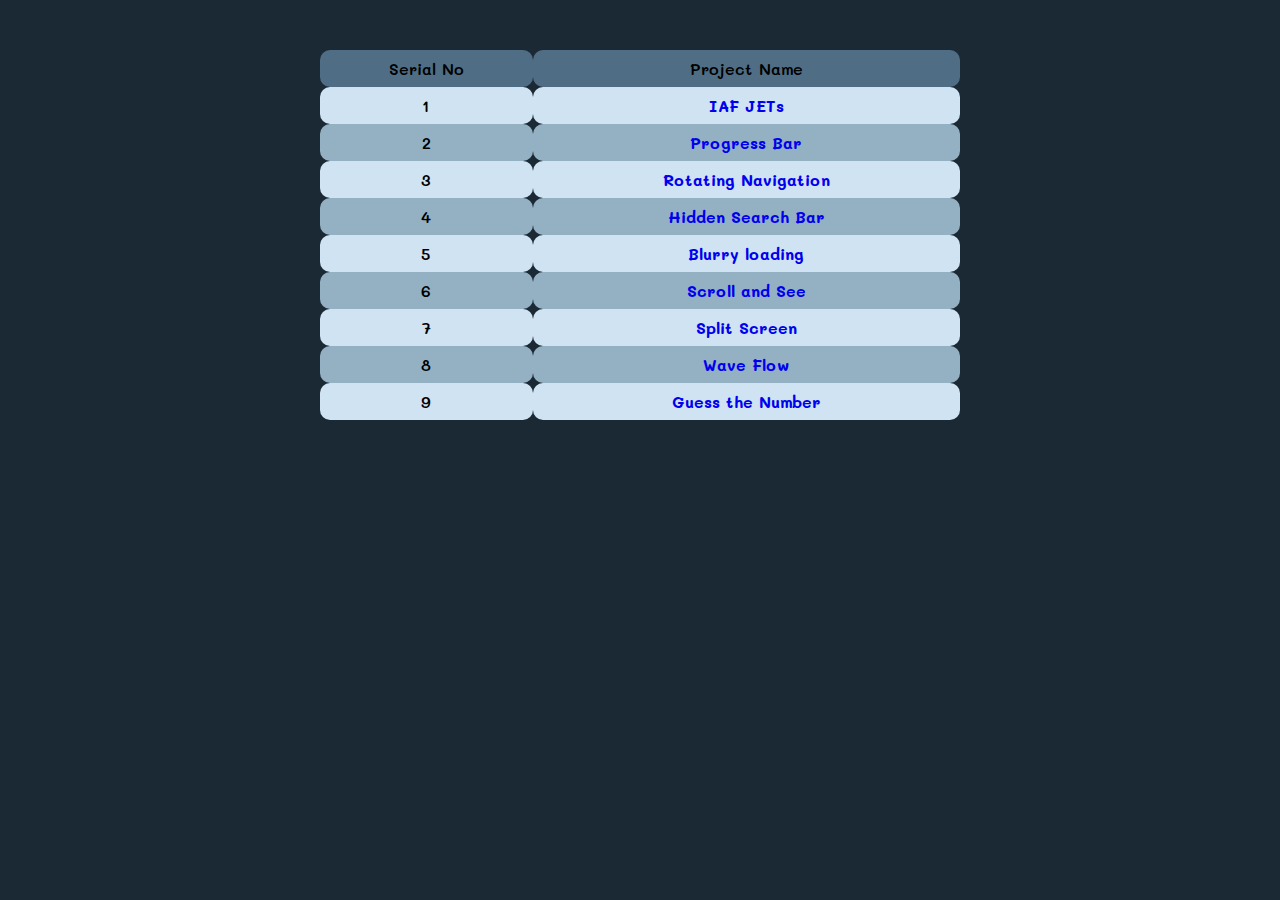
<file: index.html>
<!DOCTYPE html>
<html lang="en">
	<head>
		<meta charset="UTF-8" />
		<meta name="viewport" content="width=device-width, initial-scale=1.0" />
		<title>Projects</title>
		<link rel="stylesheet" href="style.css" />
	</head>
	<body>
		<table>
			<tr class="top">
				<th>Serial No</th>
				<th>Project Name</th>
			</tr>
			<tr class="odd">
				<td>1</td>
				<td><a href="Project_01/index.html">IAF JETs</a></td>
			</tr>
			<tr class="even">
				<td>2</td>
				<td><a href="Project_02/index.html">Progress Bar</a></td>
			</tr>
			<tr class="odd">
				<td>3</td>
				<td><a href="Project_03/index.html">Rotating Navigation</a></td>
			</tr>
			<tr class="even">
				<td>4</td>
				<td><a href="Project_04/index.html">Hidden Search Bar</a></td>
			</tr>
			<tr class="odd">
				<td>5</td>
				<td><a href="Project_05/index.html">Blurry loading</a></td>
			</tr>
			<tr class="even">
				<td>6</td>
				<td><a href="Project_06/index.html">Scroll and See</a></td>
			</tr>
			<tr class="odd">
				<td>7</td>
				<td><a href="Project_07/index.html">Split Screen </a></td>
			</tr>
			<tr class="even">
				<td>8</td>
				<td><a href="Project_08/index.html">Wave Flow</a></td>
			</tr>
			<tr class="odd">
				<td>9</td>
				<td><a href="Project_09/index.html">Guess the Number</a></td>
			</tr>
		</table>
	</body>
</html>
</file>
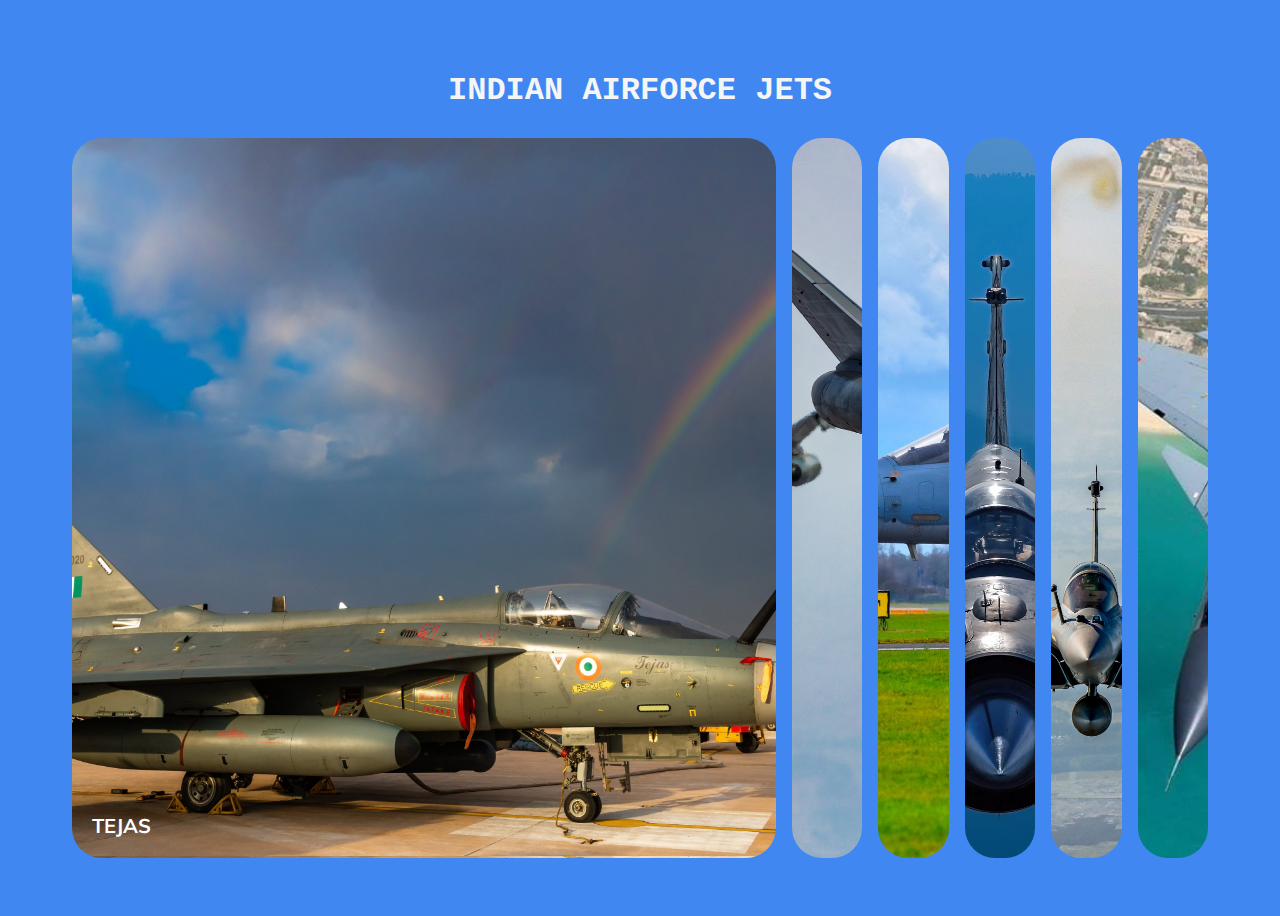
<file: Project_01/index.html>
<!DOCTYPE html>
<html lang="en">
<head>
    <meta charset="UTF-8">
    <meta name="viewport" content="width=device-width, initial-scale=1.0">
    <!-- <link rel="stylesheet" href="https://cdnjs.cloudflare.com/ajax/libs/font-awesome/4.7.0/css/font-awesome.min.css"> -->
    <link rel="stylesheet" href="style.css">
    <title>IAF JETS</title>
</head>

<body>
    <div class="outer-container">
        <h1>INDIAN AIRFORCE JETS</h1>
        <div class="container">
            <div class="panel active" style="background-image: url(resources/Tejas.jpg)">
                <h3>TEJAS</h3>
            </div>
            <div class="panel" style="background-image: url(resources/Brothers.jpg)">
                <h3>BROTHERS</h3>
            </div>
            <div class="panel" style="background-image: url(resources/Mirage.jpg)">
                <h3>Balakote Blaster</h3>
            </div>
            <div class="panel" style="background-image: url(resources/Mig21.jpg)">
                <h3>GRAND-PA</h3>
            </div>
            <div class="panel" style="background-image: url(resources/Rafale.jpg)">
                <h3>RAFALE</h3>
            </div>
            <div class="panel" style="background-image: url(resources/Sukhoi.jpg)">
                <h3>SUKHOI</h3>
            </div>
        </div>

    </div>




<script src="index.js"></script>
</body>
</html>
</file>
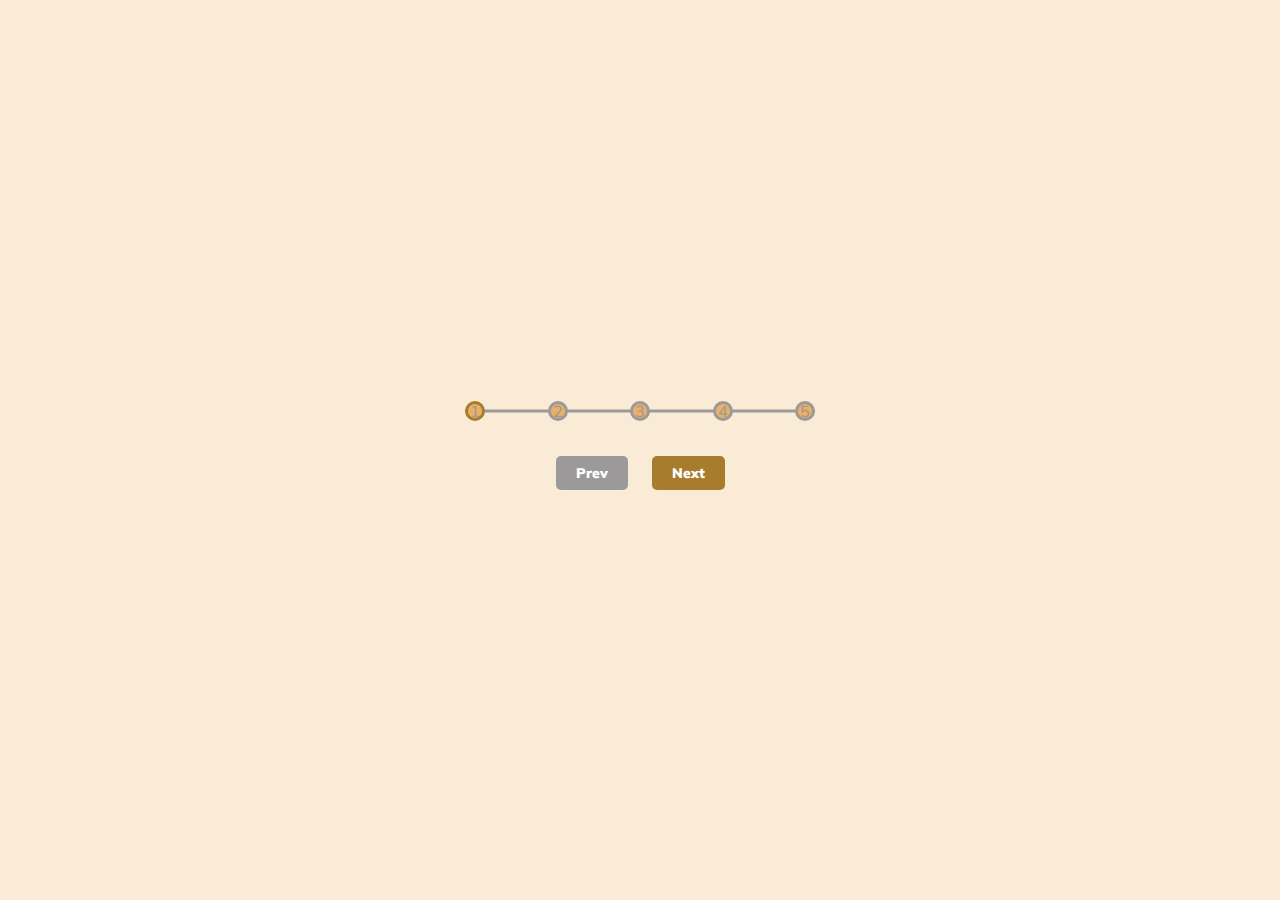
<file: Project_02/index.html>
<!DOCTYPE html>
<html lang="en">
<head>
    <meta charset="UTF-8">
    <meta name="viewport" content="width=device-width, initial-scale=1.0">
    <!-- <link rel="stylesheet" href="https://cdnjs.cloudflare.com/ajax/libs/font-awesome/4.7.0/css/font-awesome.min.css"> -->
    <link rel="stylesheet" href="style.css">
    <title>Progress</title>
</head>
<body>
    
<div class="container">

    <div class="progress-container">

        <div class="progress" id="progress"></div>
        <div class="circle active">1</div>
        <div class="circle">2</div>
        <div class="circle">3</div>
        <div class="circle">4</div>
        <div class="circle">5</div>
    </div>
    <button class="btn" id="prev" disabled>Prev</button>
    <button class="btn" id="next" >Next</button>

</div>

<script src="index.js"></script>
</body>
</html
</file>
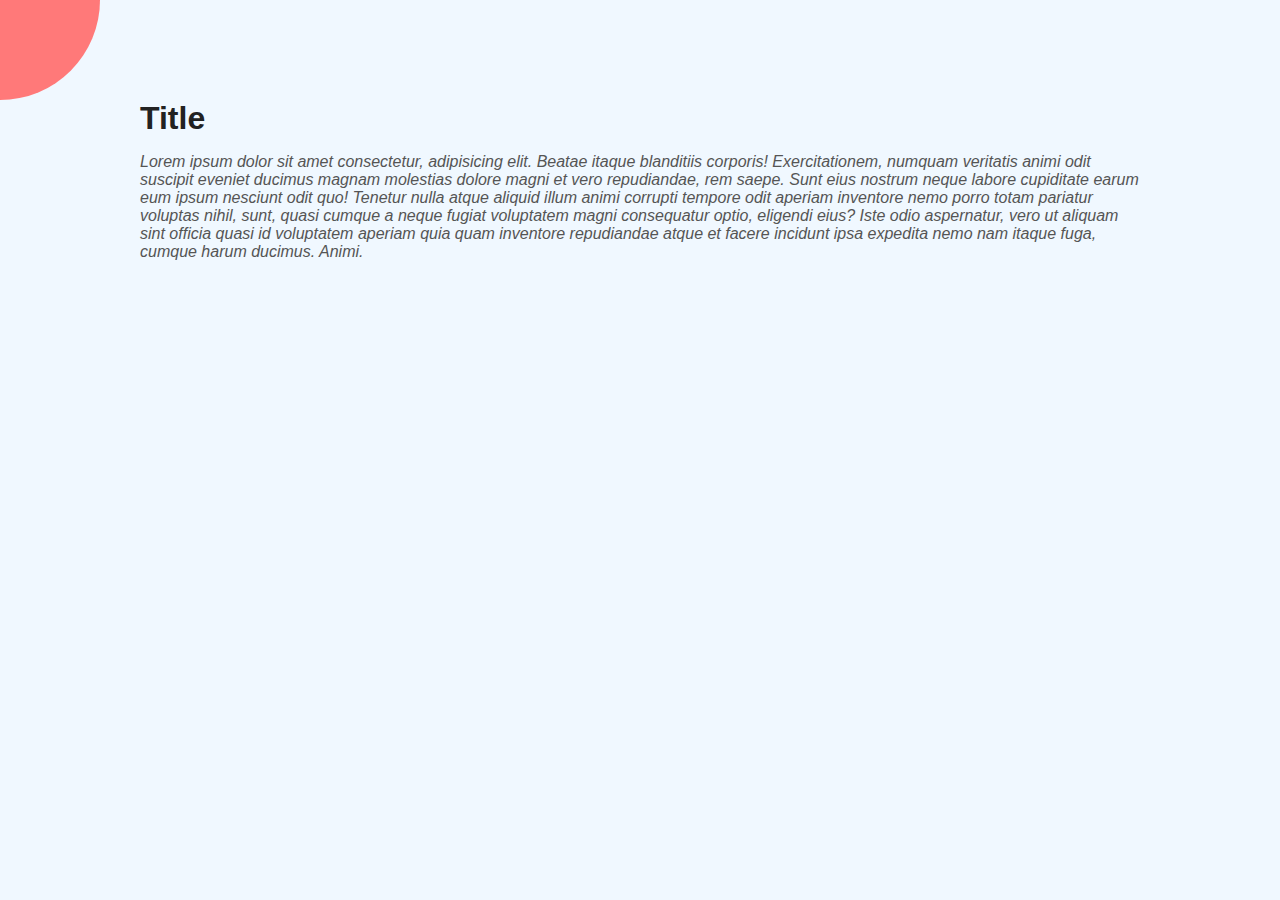
<file: Project_03/index.html>
<!DOCTYPE html>
<html lang="en">
<head>
    <meta charset="UTF-8">
    <meta name="viewport" content="width=device-width, initial-scale=1.0">
    <link rel="stylesheet" href="https://cdnjs.cloudflare.com/ajax/libs/font-awesome/6.4.2/css/all.min.css" integrity="sha512-z3gLpd7yknf1YoNbCzqRKc4qyor8gaKU1qmn+CShxbuBusANI9QpRohGBreCFkKxLhei6S9CQXFEbbKuqLg0DA==" crossorigin="anonymous" referrerpolicy="no-referrer" />
    <link rel="stylesheet" href="style.css">
    <title>Rotating Nav</title>
</head>
<body>
    
    <div class="container ">
        <div class="circle-container">
            <div class="circle">
                <button id="close" aria-label="Close">
                    <i class="fa fa-times" aria-hidden="true"></i>
                </button>
                <button id="open" aria-label="Open">
                    <i class="fa fa-bars" aria-hidden="true"></i>
                </button>
            </div>
            
        </div>
        <div class="content">
            <h1>Title</h1>
            <p>Lorem ipsum dolor sit amet consectetur, adipisicing elit. Beatae itaque blanditiis corporis! Exercitationem, numquam veritatis animi odit suscipit eveniet ducimus magnam molestias dolore magni et vero repudiandae, rem saepe. Sunt eius nostrum neque labore cupiditate earum eum ipsum nesciunt odit quo! Tenetur nulla atque aliquid illum animi corrupti tempore odit aperiam inventore nemo porro totam pariatur voluptas nihil, sunt, quasi cumque a neque fugiat voluptatem magni consequatur optio, eligendi eius? Iste odio aspernatur, vero ut aliquam sint officia quasi id voluptatem aperiam quia quam inventore repudiandae atque et facere incidunt ipsa expedita nemo nam itaque fuga, cumque harum ducimus. Animi.</p>
        </div>
    </div>

    <nav>
       <ul>
        <li>
            <i class="fa fa-home" aria-hidden="true">Home</i>
        </li>
        <li>
            <i class="fas fa-user-alt">About</i>
        </li>
        <li>
            <i class="fas fa-envelope">Contact</i>
        </li>
       </ul>
    </nav>




<script src="index.js"></script>
</body>
</html>
</file>
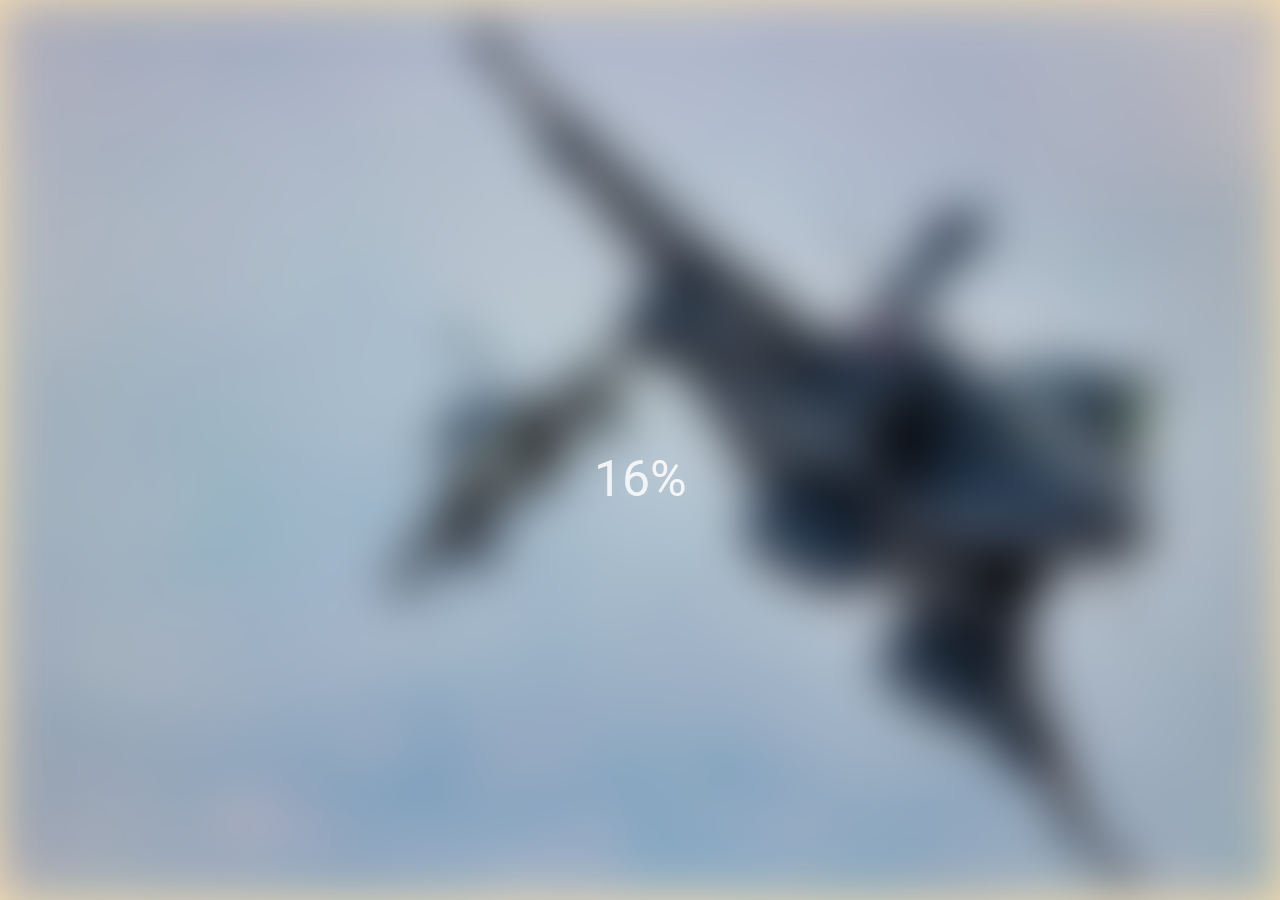
<file: Project_05/index.html>
<!DOCTYPE html>
<html lang="en">
<head>
    <meta charset="UTF-8">
    <meta name="viewport" content="width=device-width, initial-scale=1.0">
    <!-- <link rel="stylesheet" href="https://cdnjs.cloudflare.com/ajax/libs/font-awesome/4.7.0/css/font-awesome.min.css"> -->
    <link rel="stylesheet" href="style.css">
    <title>Blurry Loading</title>
</head>
<body>
    <img class="bg" src="Brothers.jpg" alt="alpha">
    <div class="loading-text">0%</div>
<script src="index.js"></script>
</body>
</html>
</file>
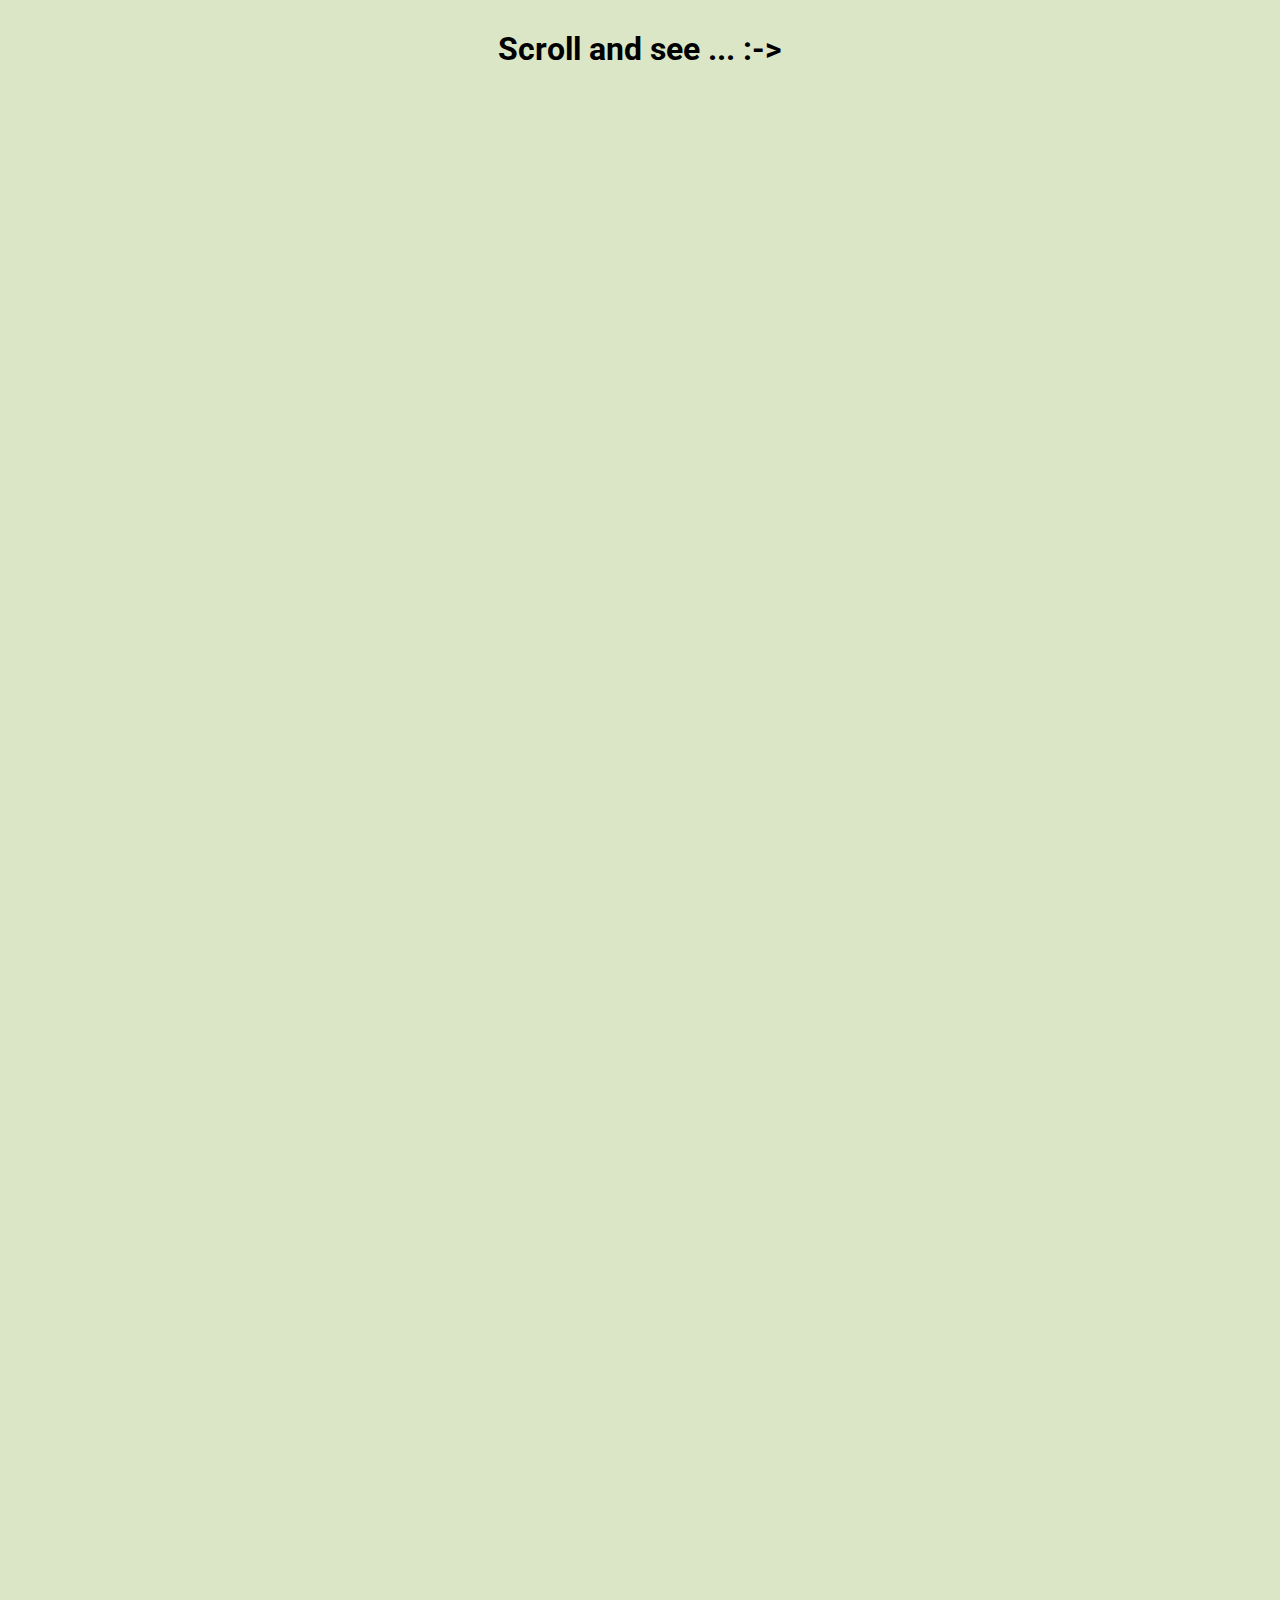
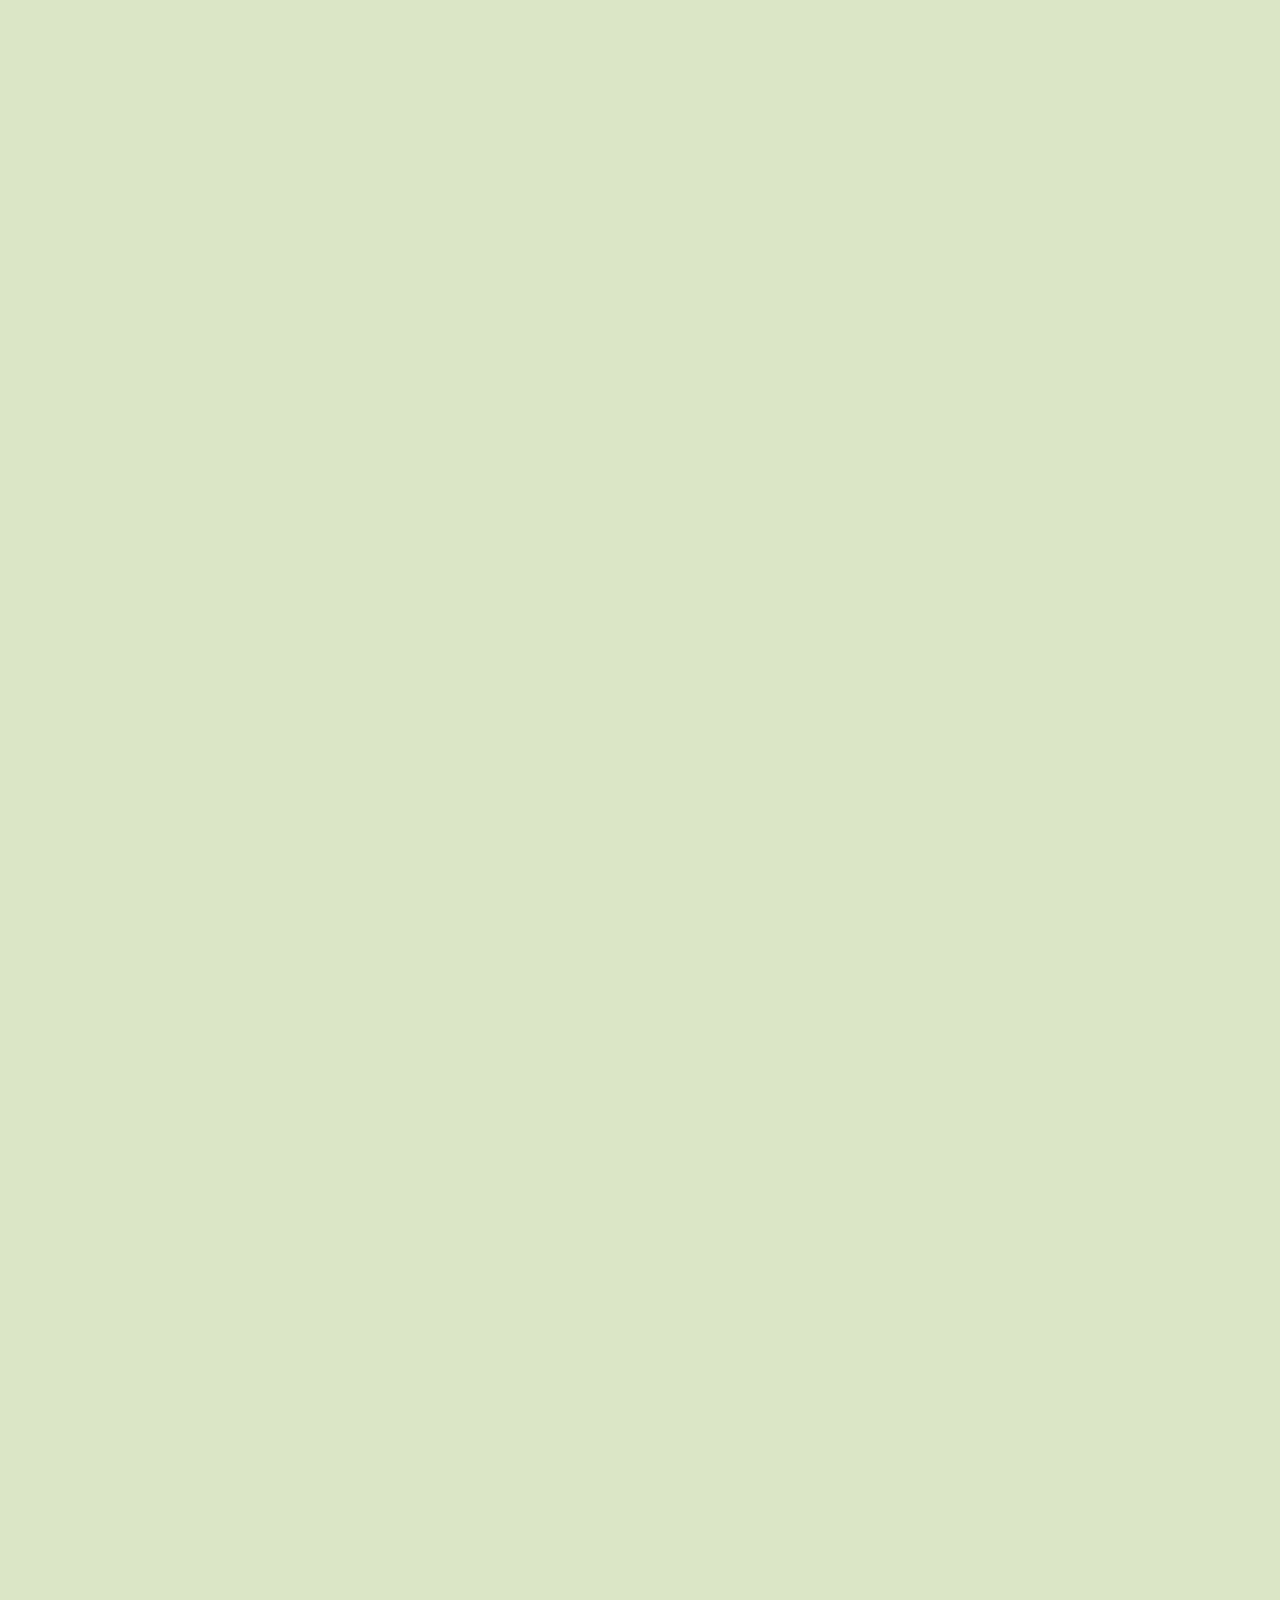
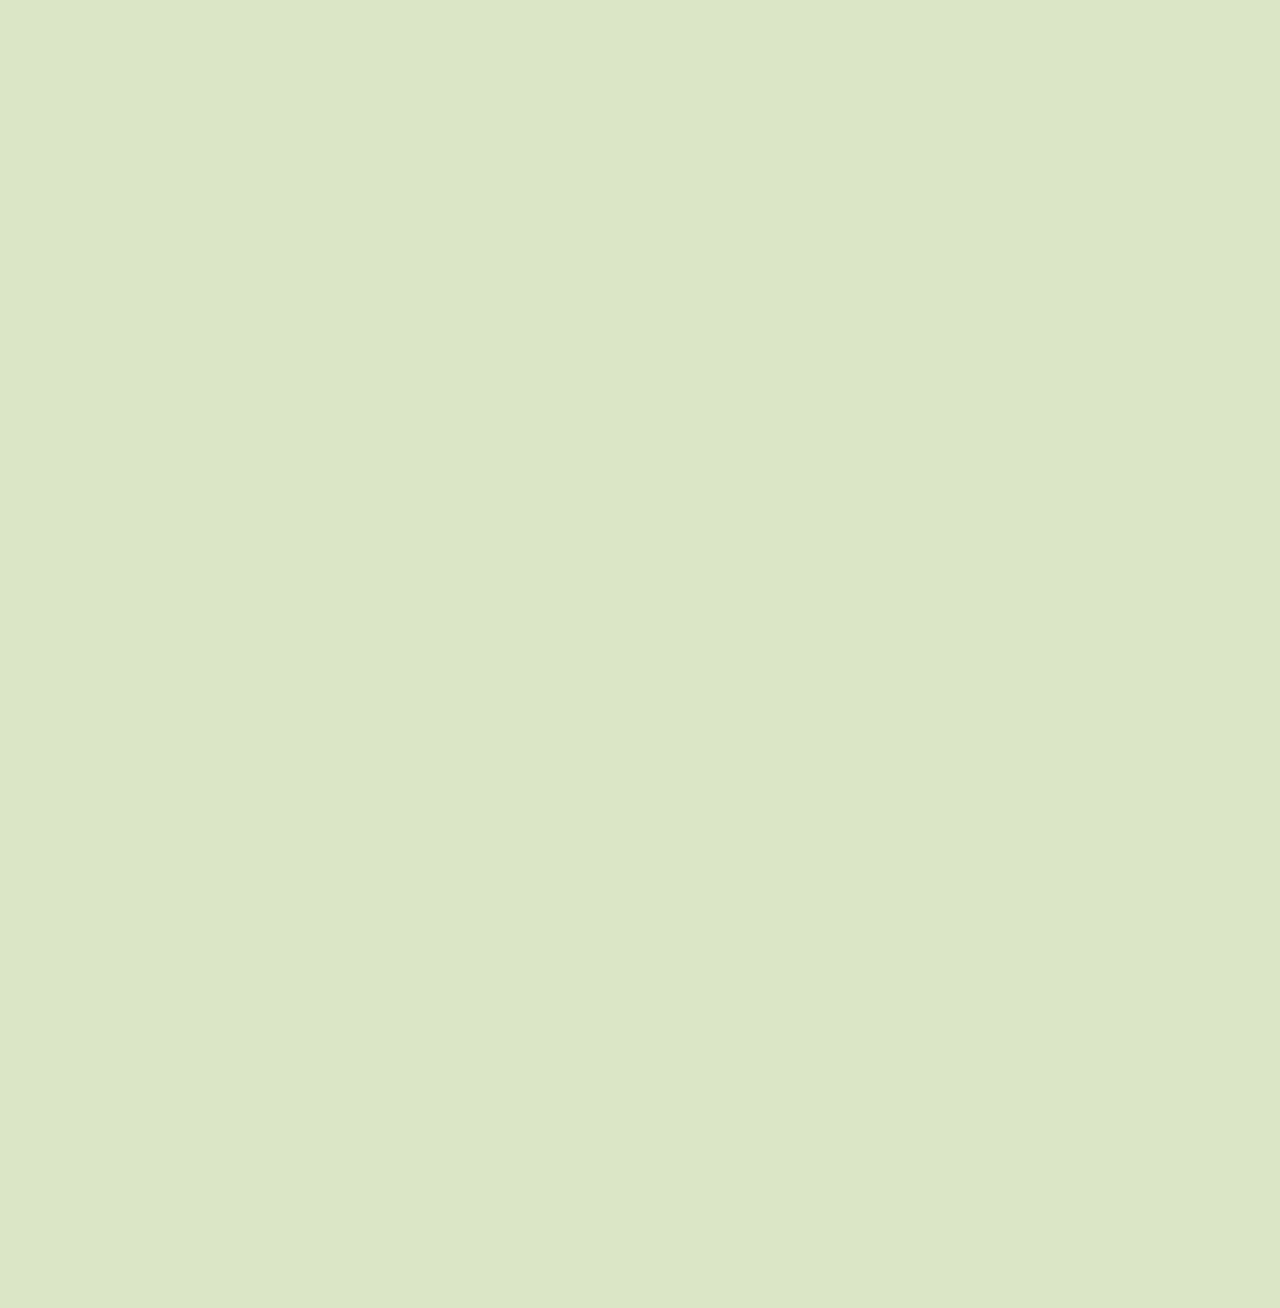
<file: Project_06/index.html>
<!DOCTYPE html>
<html lang="en">
<head>
    <meta charset="UTF-8">
    <meta name="viewport" content="width=device-width, initial-scale=1.0">
    <!-- <link rel="stylesheet" href="https://cdnjs.cloudflare.com/ajax/libs/font-awesome/4.7.0/css/font-awesome.min.css"> -->
    <link rel="stylesheet" href="style.css">
    <title>Scroll Animation</title>
</head>
<body>

    <h1>Scroll and see ... :-></h1>
    <div class="box" ><h2>Alpha</h2></div>
    <div class="box"><h2>Bravo</h2></div>
    <div class="box"><h2>Charlie</h2></div>
    <div class="box"><h2>Delta</h2></div>
    <div class="box"><h2>Echo</h2></div>
    <div class="box"><h2>Foxtrot</h2></div>
    <div class="box"><h2>Golf</h2></div>
    <div class="box"><h2>Hotel</h2></div>
    <div class="box"><h2>India</h2></div>
    <div class="box"><h2>Juliet</h2></div>
    <div class="box"><h2>Kilo</h2></div>
    <div class="box"><h2>Lima</h2></div>
    <div class="box"><h2>Mike</h2></div>
    <div class="box"><h2>November</h2></div>
    <div class="box"><h2>Oscar</h2></div>
    <div class="box"><h2>Papa</h2></div>
    <div class="box"><h2>Quebec</h2></div>
    <div class="box"><h2>Romeo</h2></div>
    <div class="box"><h2>Sierra</h2></div>
    <div class="box"><h2>Tango</h2></div>
    <div class="box"><h2>Uniform</h2></div>
    <div class="box"><h2>Victor</h2></div>
    <div class="box"><h2>Whiskey</h2></div>
    <div class="box"><h2>X-ray</h2></div>
    <div class="box"><h2>Yankee</h2></div>
    <div class="box"><h2>Zulu</h2></div>

<script src="index.js"></script>
</body>
</html>
</file>
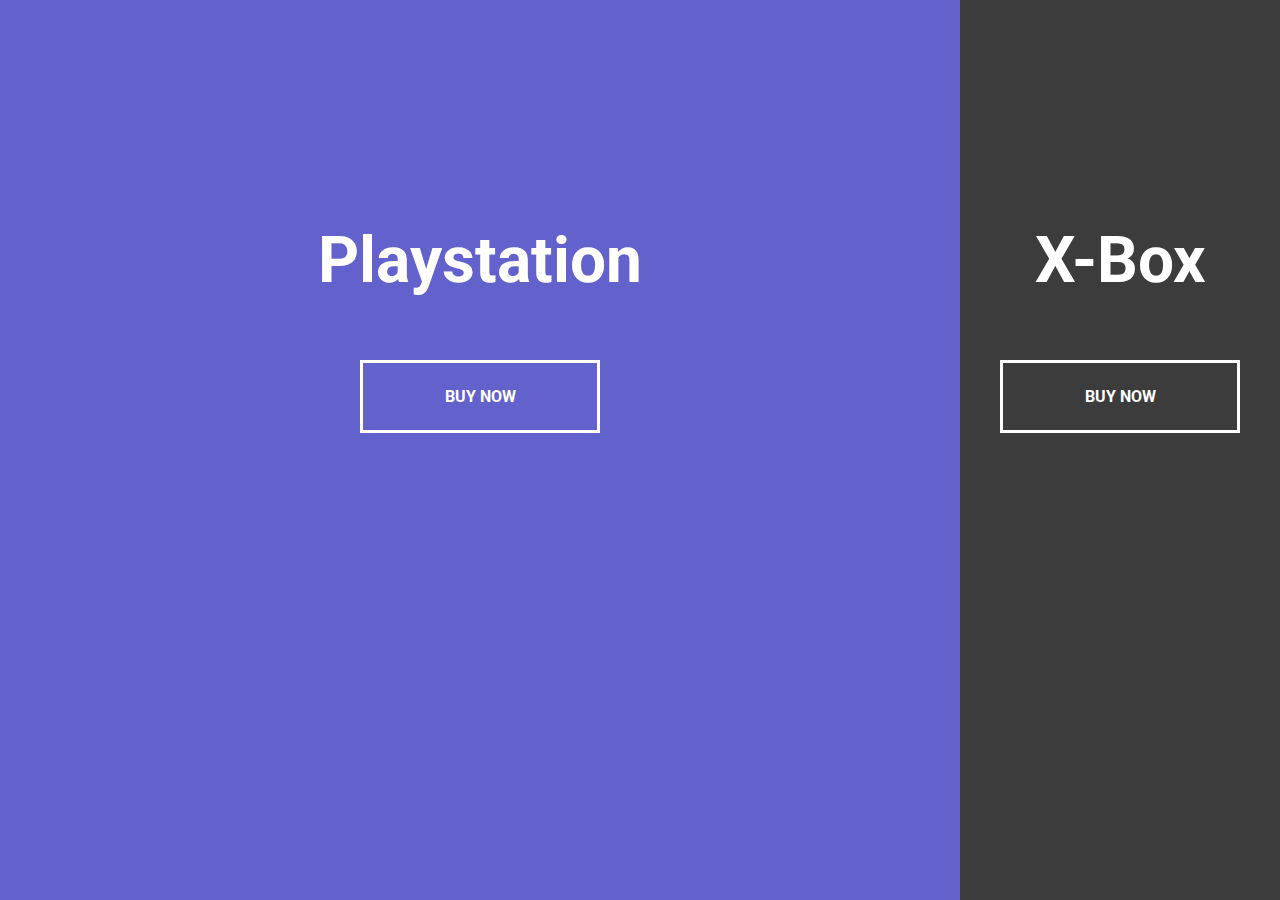
<file: Project_07/index.html>
<!DOCTYPE html>
<html lang="en">
<head>
    <meta charset="UTF-8">
    <meta name="viewport" content="width=device-width, initial-scale=1.0">
    <!-- <link rel="stylesheet" href="https://cdnjs.cloudflare.com/ajax/libs/font-awesome/4.7.0/css/font-awesome.min.css"> -->
    <link rel="stylesheet" href="style.css">
    <title>Split page</title>
</head>
<body>
    
    <div class="container ">
        <div class="left split">
            <h1>Playstation</h1>
            <a href="#" class="btn">Buy Now </a>
        </div>
        <div class="right split">
            <h1>X-Box</h1>
            <a href="#" class="btn">Buy Now </a>
        </div>
    </div>
    

<script src="index.js"></script>
</body>
</html>
</file>
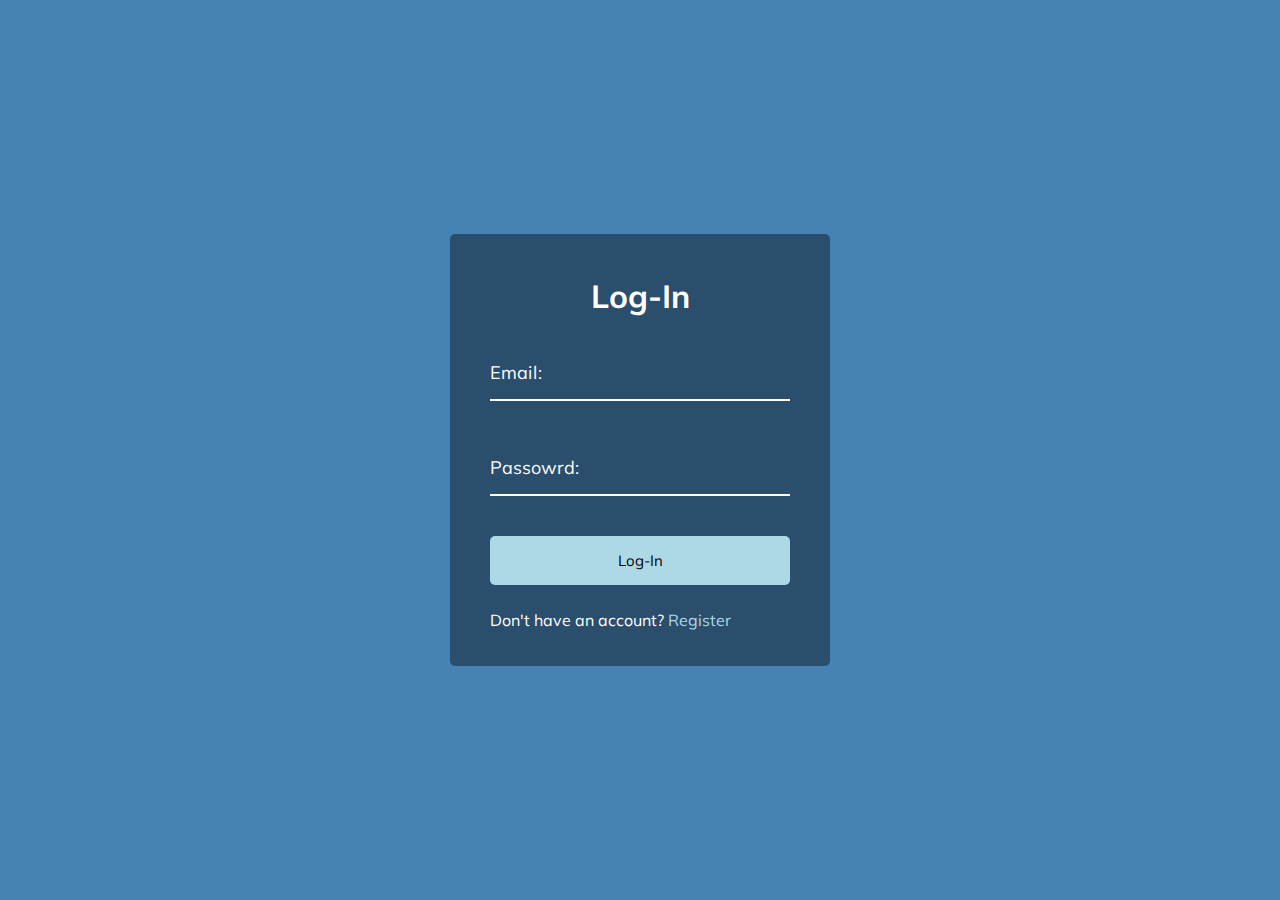
<file: Project_08/index.html>
<!DOCTYPE html>
<html lang="en">
<head>
    <meta charset="UTF-8">
    <meta name="viewport" content="width=device-width, initial-scale=1.0">
    <!-- <link rel="stylesheet" href="https://cdnjs.cloudflare.com/ajax/libs/font-awesome/4.7.0/css/font-awesome.min.css"> -->
    <link rel="stylesheet" href="style.css">
    <title>Wave Animation</title>
</head>
<body>
    
    <div class="container">
        <h1>Log-In</h1>
        <form >
            <div class="form-control">
                <input type="text" required>
                <label>Email:</label>
            </div>
            <div class="form-control">
                <input type="password" required>
                <label>Passowrd:</label>
            </div>

            <button class="btn">Log-In</button>

            <p class="text">Don't have an account? <a href="#">Register</a> </p>
        </form>
    </div>
<script src="index.js"></script>
</body>
</html>
</file>
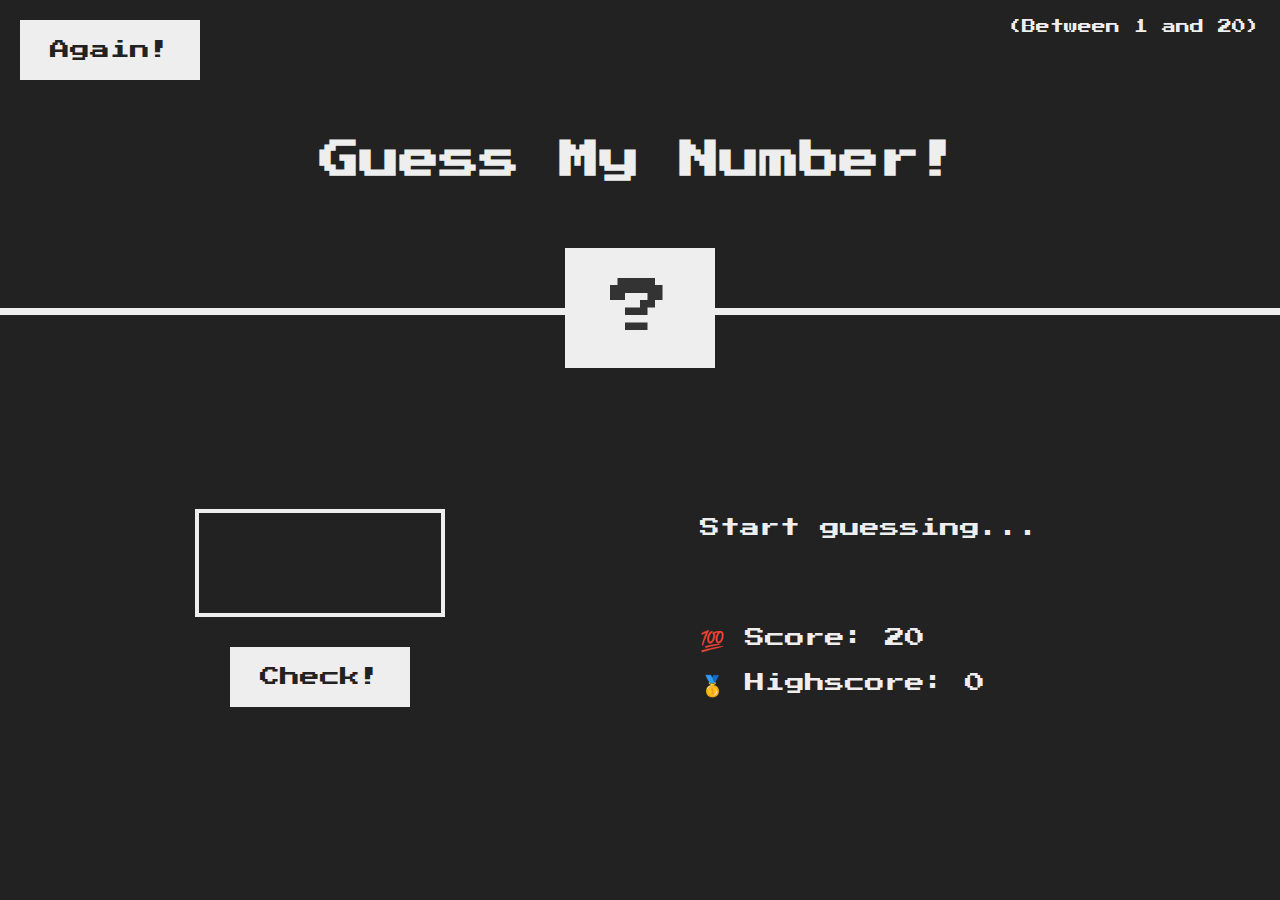
<file: Project_09/index.html>
<!DOCTYPE html>
<html lang="en">
  <head>
    <meta charset="UTF-8" />
    <meta name="viewport" content="width=device-width, initial-scale=1.0" />
    <meta http-equiv="X-UA-Compatible" content="ie=edge" />
    <link rel="stylesheet" href="style.css" />
    <title>Guess My Number!</title>
  </head>
  <body>
    <header>
      <h1>Guess My Number!</h1>
      <p class="between">(Between 1 and 20)</p>
      <button class="btn again">Again!</button>
      <div class="number">?</div>
    </header>
    <main>
      <section class="left">
        <input type="number" class="guess" />
        <button class="btn check">Check!</button>
      </section>
      <section class="right">
        <p class="message">Start guessing...</p>
        <p class="label-score">💯 Score: <span class="score">20</span></p>
        <p class="label-highscore">
          🥇 Highscore: <span class="highscore">0</span>
        </p>
      </section>
    </main>
    <script src="script.js"></script>
  </body>
</html>
</file>
<file: style.css>
@import url('https://fonts.googleapis.com/css2?family=Mali&display=swap');

* {
    box-sizing: border-box;
}

body {
    font-family: Mali , sans-serif;
    margin: 0;
    display: flex;
    flex-direction: column;
    align-items: center;
    justify-content: center;
    height: 100vh;
    overflow: hidden;
    background-color: rgb(27, 41, 52);
}

table {
    border-collapse: collapse;
    width: 50%;
    margin: auto;
    margin-top: 50px;
  }
  th, td {
    border: 0px;
    border-radius: 10px;
    padding: 8px;
    text-align: center;
    font-weight: 600;
  }
  tr:hover {
    cursor: pointer;
    opacity: 95%;
  }

  .odd{
    background-color: #cfe3f2;
  }
  .even {
    background-color: #94b1c3;
  }

  .top{
    background-color: #4f6e85;
  }

  a {
    text-decoration: none;
    font-weight: 800;
  }
</file>
<file: Project_01/style.css>
@import url('https://fonts.googleapis.com/css2?family=Muli&display=swap');

* {
    box-sizing: border-box;
}

body {
    background-color: rgb(64, 135, 241);
}

.outer-container {
    font-family: Muli , sans-serif;
    margin: 0;
    display: flex;
    flex-direction: column;
    align-items: center;
    justify-content: center;
    height: 100vh;
    overflow: hidden;
}

.container {
    display: flex;
    width: 90vw;

}

.panel {
    background-size: auto 100%;
    background-position: center;
    background-repeat: no-repeat;
    height: 80vh;
    border-radius: 30px;
    color: white;
    cursor: pointer;
    flex: 0.5;
    margin: 8px;
    position: relative;
    transition: flex 0.7s ease-in;
    
}
h1 {
    text-align: center;
    font-family:  Courier, monospace;
    color: whitesmoke;
}
.panel h3 {
    font-size: 20px;
    position: absolute;
    bottom: 20px;
    left: 20px;
    margin: 0;
    opacity: 0;
}

.panel.active {
    flex: 5;
}
.panel.active h3 {
    opacity: 1;
    transition: opacity 0.3s ease-in 0.4s;
}

@media(max-width: 480px) {
    .container {
        width: 100vw;
    }
    
    .panel:nth-of-type(4),
    .panel:nth-of-type(5){
        display: none;
    }
    
}
</file>
<file: Project_02/style.css>
@import url('https://fonts.googleapis.com/css2?family=Muli&display=swap');

* {
    box-sizing: border-box;
}

:root {
    --line-border-fill: rgb(167, 124, 45);
    --line-border-empty :  rgb(155, 153, 153);
    

}

body {
    font-family: Muli , sans-serif;
    background-color: antiquewhite;
    margin: 0;
    display: flex;
    align-items: center;
    justify-content: center;
    height: 100vh;
    overflow: hidden;
}

.container {
    text-align: center;
}
.progress-container {
    display: flex;
    justify-content: space-between;
    position: relative;
    margin-bottom: 25px;
    max-width: 100%;
    width: 350px;
}
.progress-container::before{
    content: '';
    background-color: var(--line-border-empty);
    position: absolute;
    top: 50%;
    left: 0;
    height: 3px;
    width: 100%;
    transform: translateY(-50%);
    z-index: -1;
}
.progress {
    background-color: var(--line-border-fill);
    position: absolute;
    top: 50%;
    left: 0;
    height: 3px;
    width: 0%;
    transform: translateY(-50%);
    z-index: -1;
    transition: 0.4s ease;
}

.circle {
    background-color: rgb(234, 176, 102);
    color: var(--line-border-empty);
    border-radius: 50%;
    height: 20px;
    width: 20px;
    display: flex;
    align-items: center;
    justify-content: center;
    border: 3px solid var(--line-border-empty);
    transition: 0.4s ease;
}

.circle.active {
    border-color: var(--line-border-fill)
}

.btn {
    background-color: var(--line-border-fill);
    color: white;
    border: 0px;
    cursor: pointer;
    border-radius: 5px;
    font-family: inherit;
    padding: 8px 20px;
    margin: 10px;
    font-size: 14px;
    font-weight: 900;
}

.btn:active {
    transform: scale(0.98);
}

.btn:focus {
    outline: none;
}

.btn:disabled {
    background-color: var(--line-border-empty);
    cursor: not-allowed;
}
</file>
<file: Project_03/style.css>
@import url('https://fonts.googleapis.com/css2?family=Lato&display=swap');

* {
    box-sizing: border-box;
}

body {
    font-family: Roboto , sans-serif;
    margin: 0;
    background-color: #333;
    color: #222;
    overflow-x: hidden;
}
.container {
    background-color: aliceblue;
    min-height: 100vh;
    width: 100vw;
    transform-origin: top left;
    transition: transform 0.5s linear;
    padding: 50px;
}

.container.show-nav {
    transform: rotate(-20deg);

}

.circle-container {
    position: fixed;
    top: -100px;
    left: -100px;
}
.circle {
    background-color: #ff7979;
    height: 200px;
    width: 200px;
    border-radius: 50%;
    transition: transform 0.5s linear;
    position: relative;
}
.container.show-nav .circle {
    transform: rotate(-70deg);
}
.circle button {
    position: absolute;
    top: 50%;
    left: 50%;
    height: 100px;
    background: transparent;
    border: 0;
    font-size: 26px;
    color: white;
}

.circle button:focus {
    outline: none;
}

.circle button#open {
    left: 60%;
}
.circle button#close {
    top: 60%;
    transform: rotate(90deg);
    transform-origin: top left;
}

.content {
    max-width: 1000px;
    margin: 50px auto;
}
.content h1 {
    margin: 0;
}

.content p {
    color: #555;
    font-style: italic;
}

.container.container.show-nav + nav li{
    transform: translateX(0);
    transition-delay: 0.3s;
}

nav {
    position: fixed;
    bottom: 40px;
    left: 10px;
    z-index: 100;
}

nav ul {
    list-style: none;
    padding-left: 30px;
}
nav ul li {
    text-transform: uppercase;
    color: white;
    margin: 40px 0;
    transform: translateX(-100%);
    transition: transform 0.5s ease-in;
}
nav ul li i {
    font-size: 20px;
    margin-right: 10px;
}
nav ul li+li {
    margin-left: 15px;
    transform: translateX(-150%);
}
nav ul li+li+li {
    margin-left: 30px;
    transform: translateX(-200%);
}
</file>
<file: Project_05/style.css>
@import url('https://fonts.googleapis.com/css2?family=Roboto&display=swap');

* {
    box-sizing: border-box;
}

body {
    font-family: Roboto, sans-serif;
    margin: 0;
    display: flex;
    align-items: center;
    justify-content: center;
    height: 100vh;
    width: 100vw;
    overflow: hidden;
    position: relative;
    background-color: wheat;
}

.bg {
    position: relative;
    top: -10;
    left: -10;
    margin: 0;
    height: 100%;
    width: 100%;
    z-index: -1;
    filter: blur(0px);
}

.loading-text {
    font-size: 50px;
    color: #FFF;
    position: absolute;
    top: 50%;
}
</file>
<file: Project_06/style.css>
@import url('https://fonts.googleapis.com/css2?family=Roboto&display=swap');

* {
    box-sizing: border-box;
}

body {
    background-color: #dbe6c6;
    font-family: Roboto , sans-serif;
    margin: 0;
    display: flex;
    flex-direction: column;
    align-items: center;
    justify-content: center;
    overflow-x: hidden;
}
h1 {
    margin: 10px;
    margin-top: 30px;
    margin-bottom: 20px;
}

.box {
    margin: 10px;
    background-color: #556b2f;
    display: flex;
    justify-content: center;
    align-items: center;
    border-radius: 5px;
    width: 200px;
    height: 150px;
    box-shadow: 2px 4px 5px rbga(0,0,0,0.3);
    transform : translateX(500%);
    transition: transform 0.4s ease;
}

.box:nth-of-type(even)
{
    transform : translateX(-500%);
}

.box.show {
    transform: translateX(0);
}

.box h2 {
    font-size: 40px;
}
</file>
<file: Project_07/style.css>
@import url('https://fonts.googleapis.com/css2?family=Roboto&display=swap');

:root {
    --left-bg-color: rgba(87,84,236,0.7);
    --right-bg-color: rgba(43, 43, 43,0.8);
    --left-btn-hover-color : rgba(87,84,236,1);
    --right-btn-hover-color : rgba(28, 122, 28,1);
    --hover-width : 75%;
    --less-width : 25%;
    --speed : 1000ms;
}

* {
    box-sizing: border-box;
}

body {
    font-family: Roboto , sans-serif;
    margin: 0;
    height: 100vh;
    overflow: hidden;
}



h1 {
    font-size: 4rem;
    color: white;
    position: absolute;
    left: 50%;
    top: 20%;
    transform: translateX(-50%);
    white-space: nowrap;
}

.btn {
    position: absolute;
    left: 50%;
    top: 40%;
    transform: translateX(-50%);
    text-decoration: none;
    color: white;
    border: white solid 0.2rem;
    font-size: 1rem;
    width: 15rem;
    padding: 1.5rem;
    display: flex;
    align-items: center;
    justify-content: center;
    font-weight: bold;
    text-transform: uppercase;
}

.split.left .btn:hover {
    background-color: var(--left-btn-hover-color);
    border-color:  var(--left-btn-hover-color);
}
.split.right .btn:hover {
    background-color: var(--right-btn-hover-color);
    border-color:  var(--right-btn-hover-color);
}

.container {
    position: relative;
    width: 100%;
    height: 100%;
    background-color: grey;
}

.split {
    position: absolute;
    width: 50%;
    height: 100%;
    overflow: hidden;

}

.split.left {
    left: 0;
    background: url('https://wallpapers.com/images/hd/playstation-ps5-console-nsndc8ewygduy1nh.jpg');
    background-repeat: no-repeat;
    background-size: cover;
}

.split.left , .split.right, .split.left::before , .split.right::before {
    transition: all var(--speed) ease-in-out;
}

.split.left::before {
    content: '';
    position: absolute;
    width: 100%;
    height: 100%;
    background-color: var(--left-bg-color);
}

.split.right {
    right: 0;
    background: url('https://wallpapercave.com/wp/wp10766660.jpg');
    background-repeat: no-repeat;
    background-size: cover;
}

.split.right::before {
    content: '';
    position: absolute;
    width: 100%;
    height: 100%;
    background-color: var(--right-bg-color);
}


.hover-left .left {
    width: var(--hover-width);
}

.hover-left .right{
    width: var(--less-width);
}
.hover-right .right {
    width: var(--hover-width);
}

.hover-right .left{
    width: var(--less-width);
}


@media (max-width : 800px) {
    h1 {
        font-size: 2rem;
        top:30%;
    }
    .btn {
        padding: 1.2rem;
        width: 12rem;
    }
}
</file>
<file: Project_08/style.css>
@import url('https://fonts.googleapis.com/css2?family=Muli&display=swap');

* {
    box-sizing: border-box;
}

body {
    font-family: 'Muli' , sans-serif;
    margin: 0;
    background-color: steelblue;
    color: white;
    display: flex;
    flex-direction: column;
    align-items: center;
    justify-content: center;
    height: 100vh;
    overflow: hidden;
}

.container {
    background-color: rgba(0,0,0,0.4);
    padding: 20px 40px;
    border-radius: 5px;
}

.container h1 {
    text-align: center;
    margin-bottom: 30px;
}

.container a {
    text-decoration: none;
    color: lightblue;
}

.btn {
    cursor: pointer;
    display: inline-block;
    width: 100%;
    padding: 15px;
    background: lightblue;
    font-family: inherit;
    font-size: 15px;
    border: 0;
    border-radius: 5px;
}

.btn:focus {
    outline: 0;
}

.btn:hover {
    background-color: rgb(184, 218, 230);
}

.btn:active {
    transform: scale(0.98);
}

.text {
    margin-top: 25px;
}

.form-control {
    position: relative;
    width: 300px;
    margin: 20px 0px 40px;
}

.form-control input {
    background-color:transparent;
    border: 0;
    border-bottom: 2px #fff solid;
    display: block;
    width: 100%;
    font-size: 20px;
    padding: 15px 0;
}

.form-control input:focus, .form-control input:valid {
    outline: 0;
    border-bottom-color: lightblue;
}

.form-control label {
    position: absolute;
    top: 15px;
    left: 0;
}

.form-control label span {
    display: inline-block;
    font-size: 18px;
    min-width: 5px;
    transition: 0.3s cubic-bezier(0.68, -0.55, 0.265, 1.55);
}

.form-control input:focus  + label span ,
.form-control input:valid  + label span {
    color: lightblue;
    transform: translateY(-30px);
}
</file>
<file: Project_09/style.css>
@import url('https://fonts.googleapis.com/css?family=Press+Start+2P&display=swap');

* {
  margin: 0;
  padding: 0;
  box-sizing: inherit;
}

html {
  font-size: 62.5%;
  box-sizing: border-box;
}

body {
  font-family: 'Press Start 2P', sans-serif;
  color: #eee;
  background-color: #222;
  /* background-color: #60b347; */
}

/* LAYOUT */
header {
  position: relative;
  height: 35vh;
  border-bottom: 7px solid #eee;
}

main {
  height: 65vh;
  color: #eee;
  display: flex;
  align-items: center;
  justify-content: space-around;
}

.left {
  width: 52rem;
  display: flex;
  flex-direction: column;
  align-items: center;
}

.right {
  width: 52rem;
  font-size: 2rem;
}

/* ELEMENTS STYLE */
h1 {
  font-size: 4rem;
  text-align: center;
  position: absolute;
  width: 100%;
  top: 52%;
  left: 50%;
  transform: translate(-50%, -50%);
}

.number {
  background: #eee;
  color: #333;
  font-size: 6rem;
  width: 15rem;
  padding: 3rem 0rem;
  text-align: center;
  position: absolute;
  bottom: 0;
  left: 50%;
  transform: translate(-50%, 50%);
}

.between {
  font-size: 1.4rem;
  position: absolute;
  top: 2rem;
  right: 2rem;
}

.again {
  position: absolute;
  top: 2rem;
  left: 2rem;
}

.guess {
  background: none;
  border: 4px solid #eee;
  font-family: inherit;
  color: inherit;
  font-size: 5rem;
  padding: 2.5rem;
  width: 25rem;
  text-align: center;
  display: block;
  margin-bottom: 3rem;
}

.btn {
  border: none;
  background-color: #eee;
  color: #222;
  font-size: 2rem;
  font-family: inherit;
  padding: 2rem 3rem;
  cursor: pointer;
}

.btn:hover {
  background-color: #ccc;
}

.message {
  margin-bottom: 8rem;
  height: 3rem;
}

.label-score {
  margin-bottom: 2rem;
}
</file>
